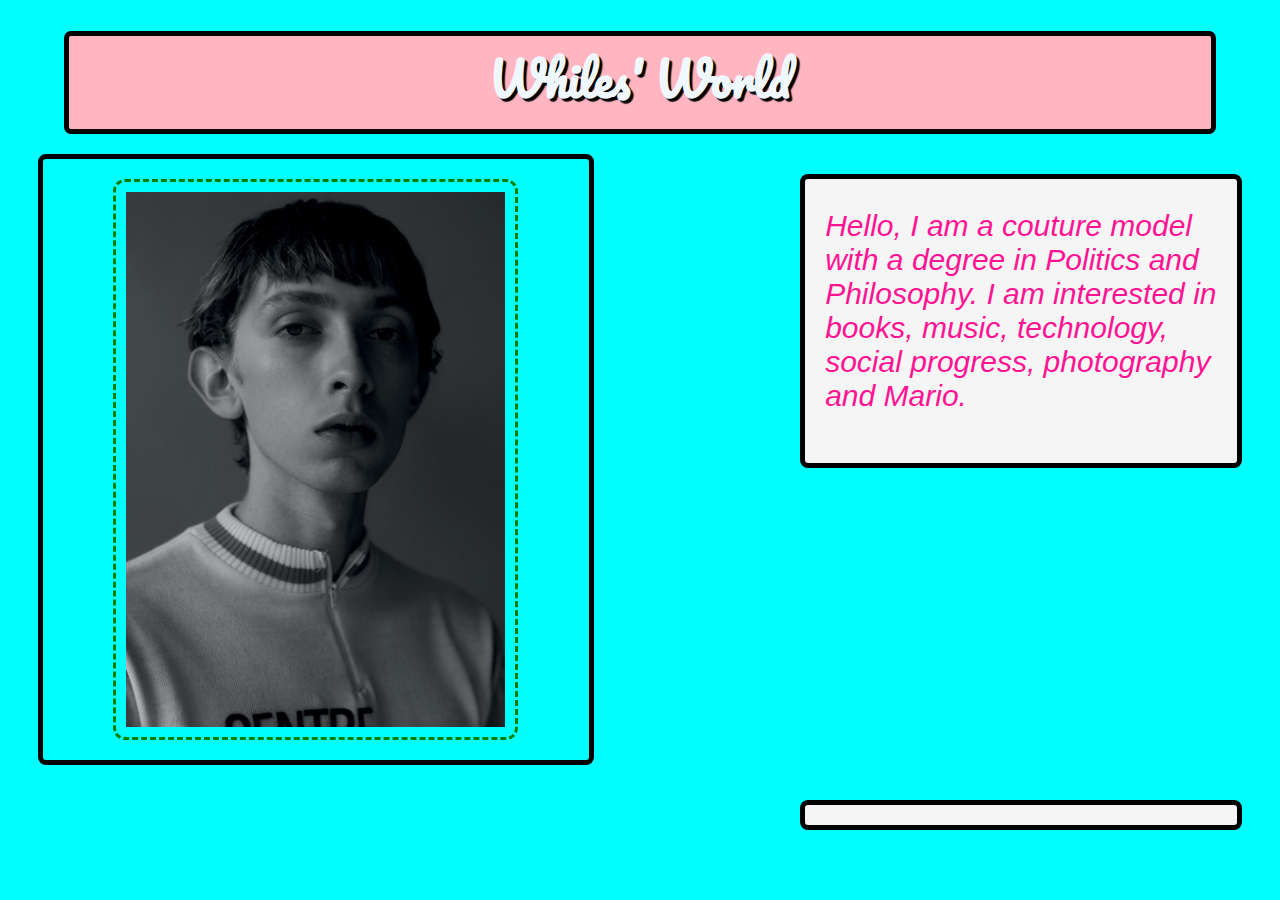
<file: Index.html>
<!DOCTYPE html>
<html>
<head>
<title>John's Site</title>
<link rel="stylesheet" href="style.css" type="text/css">
<link href='https://fonts.googleapis.com/css?family=Pacifico' rel='stylesheet' type='text/css'>
    
</head>
    <h1>Whiles' World</h1>

<div class='left'>
<body>
<img src="images/myface.jpg" class="smallerimage">
</div>
    
<div class = 'right'>
    <p>Hello, I am a couture model with a degree in Politics and Philosophy.
    I am interested in books, music, technology, social progress, photography and Mario.</p>    
</div>

<div class = 'right2'>
    
</div>    
 
<script src="scripts/main.js"></script>   
</body>
</html>
</file>
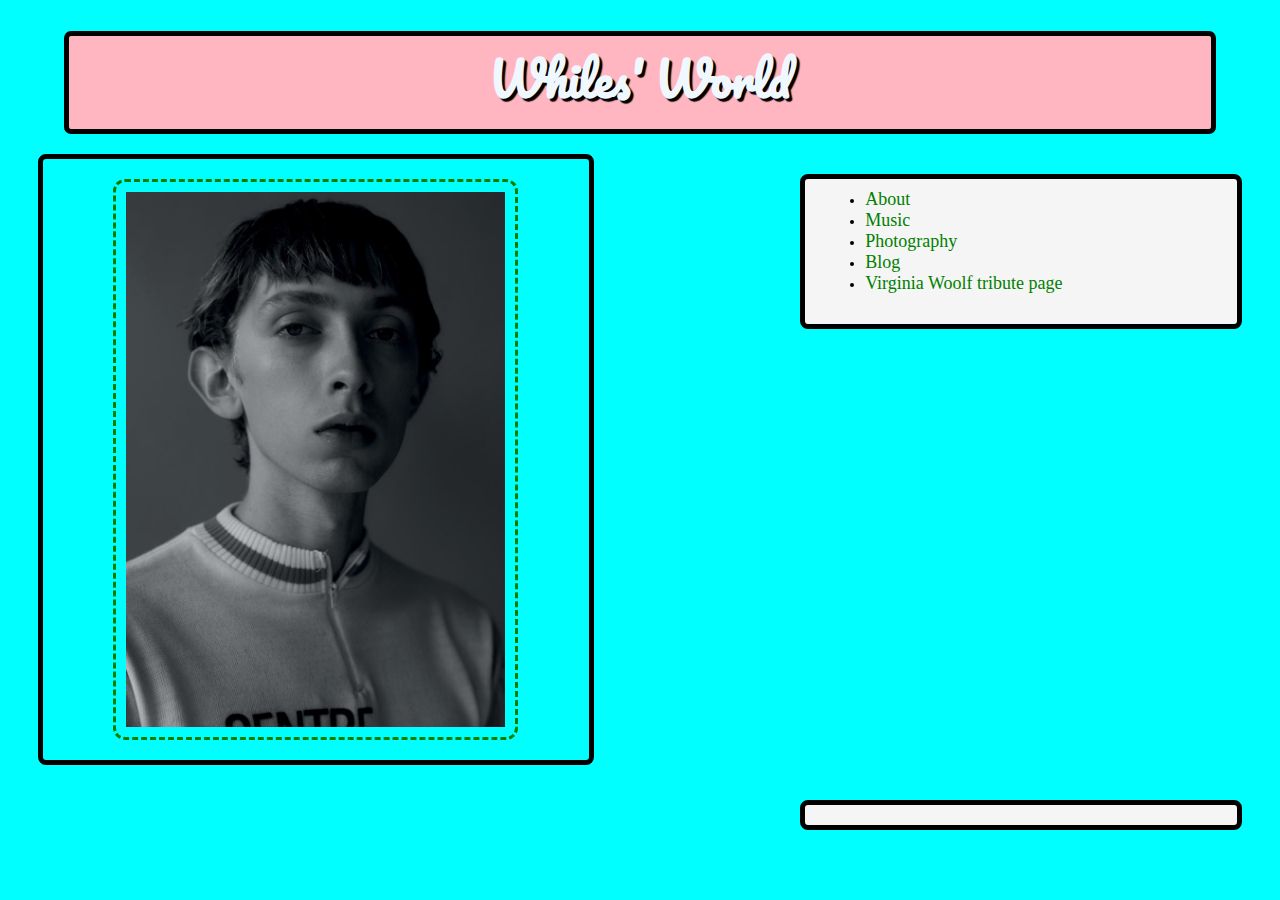
<file: index.html>
<!DOCTYPE html>
<html>
<head>
<title>John's Site</title>
<link rel="stylesheet" href="style.css" type="text/css">
<link href='https://fonts.googleapis.com/css?family=Pacifico' rel='stylesheet' type='text/css'>
    
</head>
    <h1>Whiles' World</h1>
<body>
<div class='left'>
<img src="images/myface.jpg" class="smallerimage">
</div>
    
<div class = 'right'>
    <ul>
        <li><a href="page2.html">About</a></li>
        <li><a href="http://johnwhiles.bandcamp.com">Music</a></li>
        <li><a href="http://johnwhiles.tumblr.com">Photography</a></li>
        <li><a href="blog.html">Blog</a></li>
        <li><a href="virginia.html">Virginia Woolf tribute page</a></li>
    </ul>    
</div>

<div class = 'right2'>
    
</div>    
 
<script src="scripts/main.js"></script>   
</body>
</html>
</file>
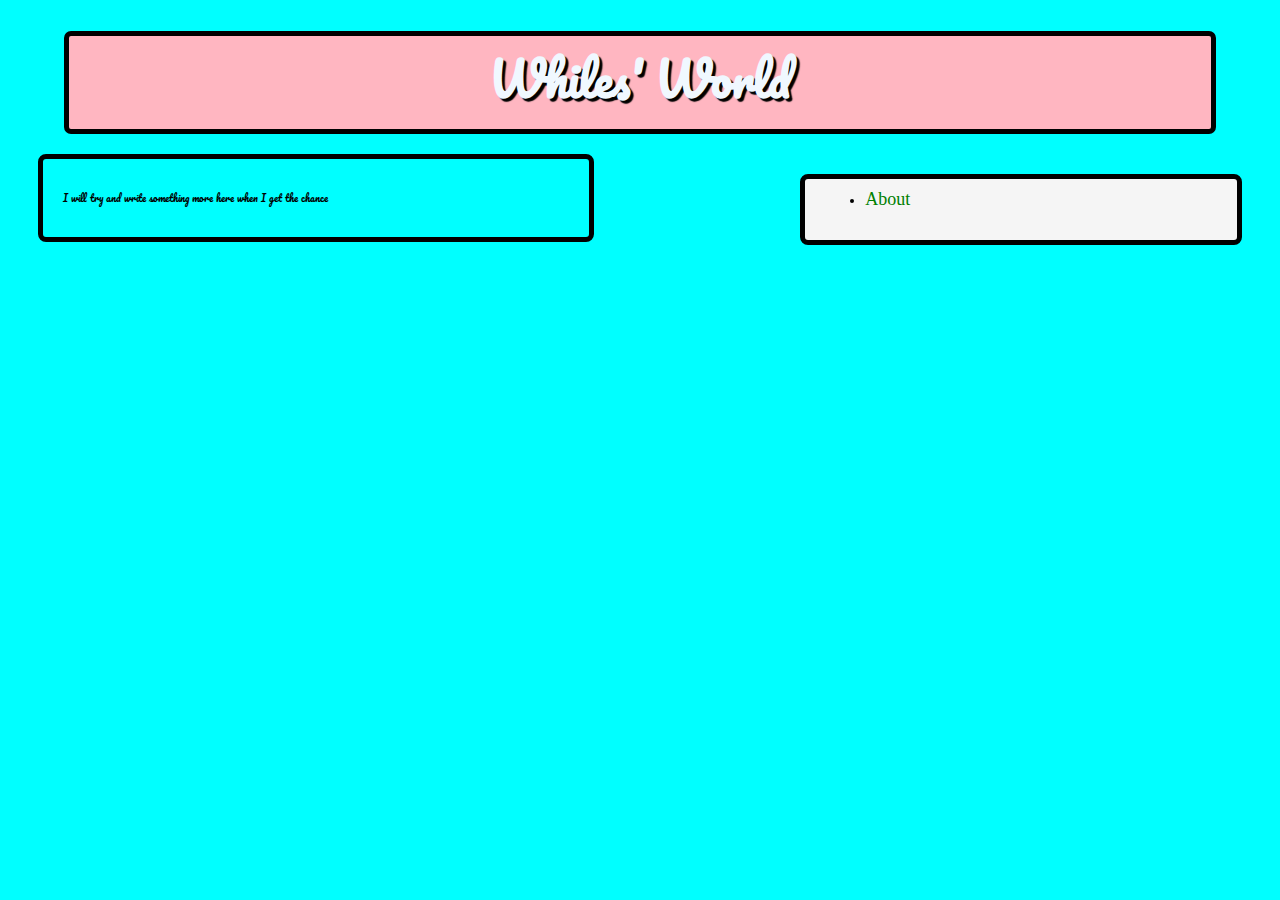
<file: page2.html>
<!DOCTYPE html>
<html>
<head>
<title>John's Site</title>
<link rel="stylesheet" href="style.css" type="text/css">
<link href='https://fonts.googleapis.com/css?family=Pacifico' rel='stylesheet' type='text/css'>
    
</head>
    <h1>Whiles' World</h1>
<body>
<div class='left'>
    <p>I will try and write something more here when I get the chance</p>
</div>
    
<div class = 'right'>
    <ul>
        <li><a href="page2.html">About</a></li>
    </ul>    
</div>

<script src="scripts/main.js"></script>   
</body>
</html>
</file>
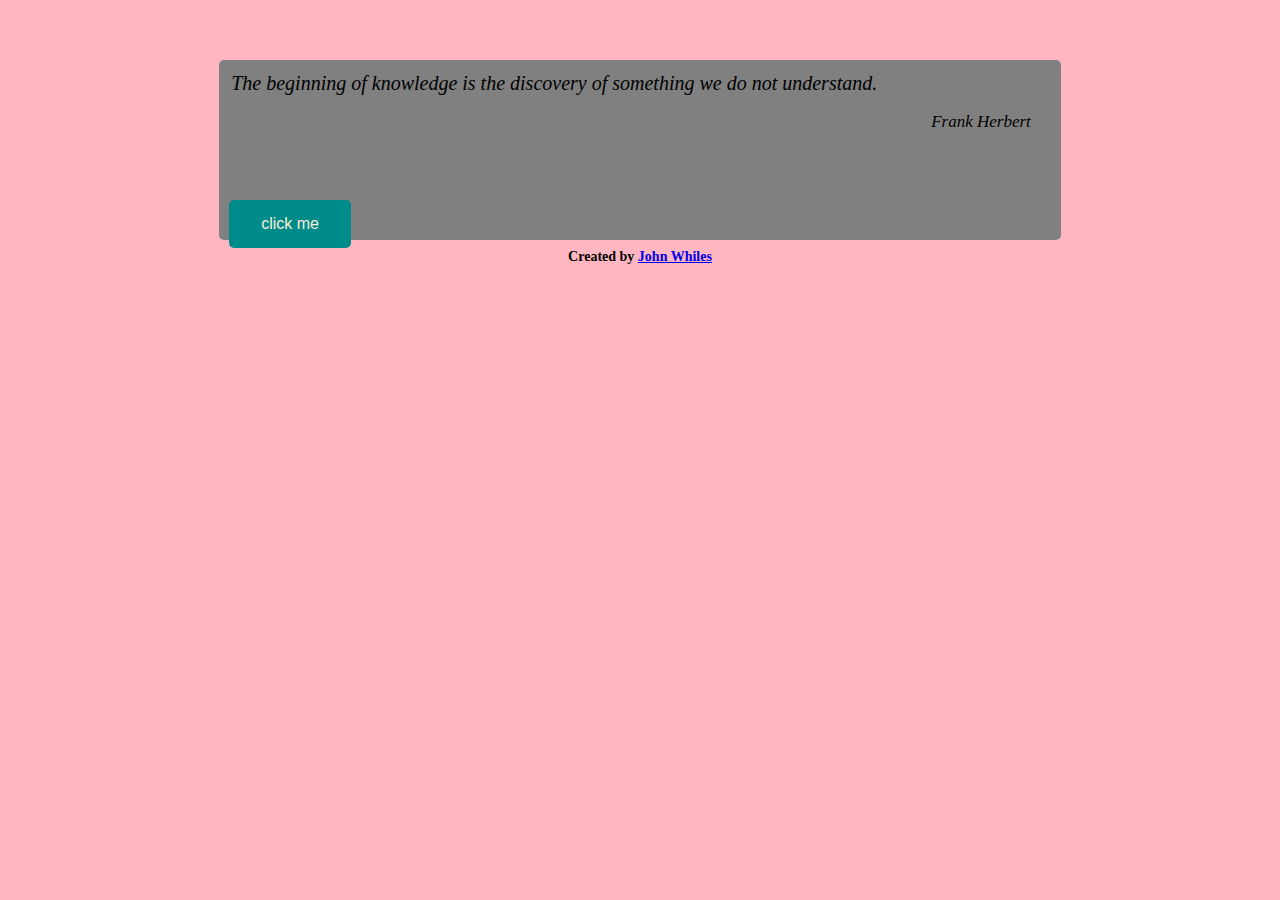
<file: quotemachine.html>
<!DOCTYPE html>
<html>
    <head>
        <link rel='stylesheet' type='text/css' href='css/quotestyle.css'>
    </head>
    
    <body>
        <div class="quote">
            <p id="thequote">sample quote</p>
            <p id="theauthor">sample author</p>
            <button id="newquote">click me</button>
        </div>
            <h1>Created by <a href="http://www.johnwhiles.com">John Whiles</a></h1>
        <script src="scripts/quotes.js"></script>
    </body>
    
</html>
</file>
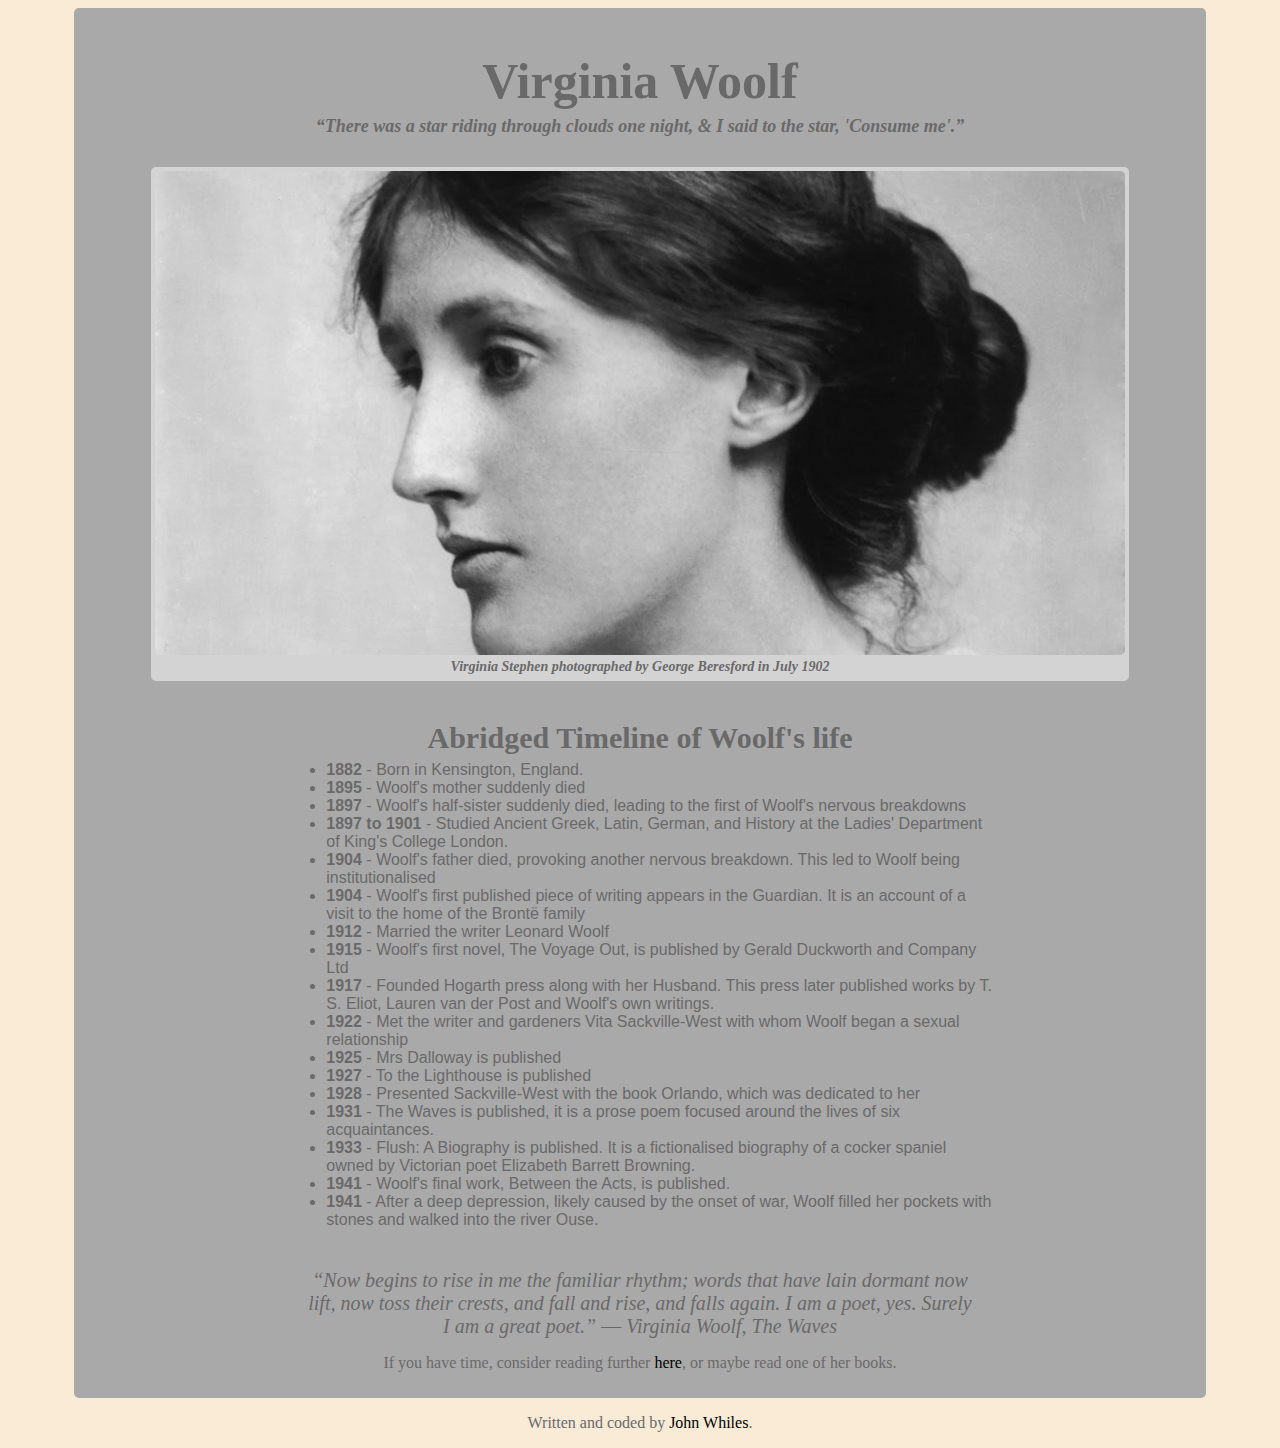
<file: Virginia/virginia.html>
<!DOCTYPE html>
<html>
<head>
    <link rel="stylesheet" href="style.css" type="text/css">

</head>
<body>
    <div class="mainbody">
      <h1>Virginia Woolf</h1>
      <h2>“There was a star riding through clouds one night, & I said to the star, 'Consume me'.” </h2>  
        <div class="photo-holder">
        <img src='images/woolf.jpg'>
        <h3>Virginia Stephen photographed by George Beresford in July 1902</h3>    
        </div>
        
      <h4>Abridged Timeline of Woolf's life</h4>    
        <ul>
            <li><b>1882</b> - Born in Kensington, England.</li>
            <li><b>1895</b> -  Woolf's mother suddenly died</li>
            <li><b>1897</b> - Woolf's half-sister suddenly died, leading to the first of Woolf's nervous breakdowns</li>
            <li><b>1897 to 1901</b> - Studied Ancient Greek, Latin, German, and History at the Ladies' Department of King's College London.</li>
            <li><b>1904</b> - Woolf's father died, provoking another nervous breakdown. This led to Woolf being institutionalised </li>
            <li><b>1904</b> - Woolf's first published piece of writing appears in the Guardian. It is an account of a visit to the home of the Brontë family</li>
            <li><b>1912</b> - Married the writer Leonard Woolf</li>
            <li><b>1915</b> - Woolf's first novel, The Voyage Out, is published by Gerald Duckworth and Company Ltd</li>
            <li><b>1917</b> - Founded Hogarth press along with her Husband. This press later published works by T. S. Eliot, Lauren van der Post and Woolf's own writings. </li>
            <li><b>1922</b> - Met the writer and gardeners Vita Sackville-West with whom Woolf began a sexual relationship</li>
            <li><b>1925</b> - Mrs Dalloway is published</li>
            <li><b>1927</b> - To the Lighthouse is published</li>
            <li><b>1928</b> - Presented Sackville-West with the book Orlando, which was dedicated to her</li>
            <li><b>1931</b> - The Waves is published, it is a prose poem focused around the lives of six acquaintances.</li> 
            <li><b>1933</b> - Flush: A Biography is published. It is a fictionalised biography of a cocker spaniel owned by Victorian poet Elizabeth Barrett Browning.</li>
            <li><b>1941</b> - Woolf's final work, Between the Acts, is published.</li>
            <li><b>1941</b> - After a deep depression, likely caused by the onset of war, Woolf filled her pockets with stones and walked into the river Ouse.</li>
        </ul>
        
        <div class="quotes">
        <blockquotes>“Now begins to rise in me the familiar rhythm; words that have lain dormant now lift, now toss their crests, and fall and rise, and falls again. I am a poet, yes. Surely I am a great poet.” 
― Virginia Woolf, The Waves</blockquotes>
        </div>
        
        <p>If you have time, consider reading further <a href="https://en.wikipedia.org/wiki/Virginia_Woolf">here</a>, or maybe read one of her books.</p>
    </div>
    
    <p>Written and coded by <a href="http://www.johnwhiles.com">John Whiles</a>.</p>
</body>
</html>
</file>
<file: style.css>
html {
    font-size: 10px;
    font-family: 'Pacifico', Futura, sans-serif;
}

a {
    font-size: 18px;
    font-family: futura;
    
}

a:link {
    color: green;
    text-decoration: none;
}

a:visited {
    color: green;
    text-decoration: none;

}

a:hover {
    color: hotpink;
    text-decoration: underline;
}

a:active {
    color: black; 
}

body {
    background-color: aqua;
}

.left {
    display: inline-block;
    width: 40%;
    margin: 10px 5px 0px 30px;
    background-color: aqua;
    padding: 20px 20px 20px 20px;
    border: 5px solid black;
    border-radius: 8px
}

.right {
    width: 31%;
    margin: 30px 30px;
    background-color: whitesmoke;
    padding: 0 20px 20px 20px;
    border: 5px solid black;
    border-radius: 8px;
    float: right;
    display: inline-block;
}

.right2 {
    width: 31%;
    margin: 30px 30px;
    background-color: whitesmoke;
    padding: 0 20px 20px 20px;
    border: 5px solid black;
    border-radius: 8px;
    float: right;
    display: block;
}

.right p {
    color: deeppink;
    font-size: 30px;
    font-family: sans-serif;
    font-style: italic;
}

h1 {
    margin-right: auto;
    margin-left: auto;
    margin-bottom: 10px;
    width: 90%;
    color: aliceblue;
    background-color: lightpink;
    text-align: center;
    text-shadow: 3px 3px 1px black;
    font-size: 46px;
    padding: 2px 2px 10px 2px;
    border-radius: 7px;
    border: 5px solid black;
    
}

.smallerimage {
    height: auto;
    width: 75%;
    border: 3px dashed green;
    display: block;
    margin: auto;
    padding: 10px;
    border-radius: 12px;
}

button {
    display: block;
    margin: 10px auto;
}

table {
    font-size: 16px;
    font-family: sans-serif;
}
</file>
<file: css/quotestyle.css>
html {
    font-family: futura;
}

body {
    background-color: lightpink
}

.quote {
    background-color: grey;
    width: 65%;
    margin: auto;
    margin-top: 60px;
    border-radius: 5px;
    padding: 10px;
    height: 160px;
    
}

h1 {
    text-align: center;
}

#thequote {
    font-size: 20px;
    font-style: italic;
    margin: 2px;
}

#theauthor {
    font-size: 17px;
    font-style: oblique;
    text-align: right;
    margin-right: 20px
}

#newquote {
    position: fixed;
    top: 200px;
    background-color: darkcyan;
    border: none;
    color: antiquewhite;
    padding: 15px 32px;
    text-align: center;
    text-decoration: none;
    display: inline-block;
    font-size: 16px;
    border-radius: 5px;
}

h1 {
    font-size: 14px
}

 {

}
</file>
<file: Virginia/style.css>
html {
    font-family: futura;
    text-align: center;
    background-color: antiquewhite;
    color: dimgrey;
}
div {
transform: rotate(0deg);
transition: transform 10s;
}

div:hover {
transform: rotate(0.5deg);
}

.mainbody {
    background-color: darkgray;
    margin: auto;
    padding: 10px;
    width: 88%;
    border-radius: 5px;
}

.photo-holder {
    background-color: lightgrey;
    padding-top: 4px;
    width: 88%;
    margin: auto;
    border-radius: 5px;
        
}

.photo-holder:hover {
    transform: rotate(-1.1deg);
}

ul {
    transform: skewX(0deg);
    transition: transform 5s;
    max-width: 60%;
    margin: auto;
    text-align: left;
    font-family: helvetica, sans-serif;
    margin-bottom: 20px;
}

ul:hover{
    transform: skewX(1deg);
}
img {
    width: 99%;
    padding: 0px;
    border-radius: 5px;
}

h1{
    font-size: 50px;
    padding: 0px;
    margin-bottom: 6px;
    
}

h2 {
    font-size: 18px;
    padding: 0px;
    margin-top: 0px;
    margin-bottom: 30px;
    font-style: italic;
}

h3 {
    font-size: 14px;
    font-style: italic;
    padding: 0px;
    margin-top: 0px;
    padding-bottom: 6px;
    padding-top: 0px;
}

h4 {
    font-size: 30px;
    padding: 0px;
    margin-bottom: 6px;
}


.quotes {
    font-size: 20px;
    max-width: 60%;
    margin: auto;
    margin-top: 40px;
    font-style: italic;
}

a {
    text-decoration: none;
    color: black;
}
</file>
